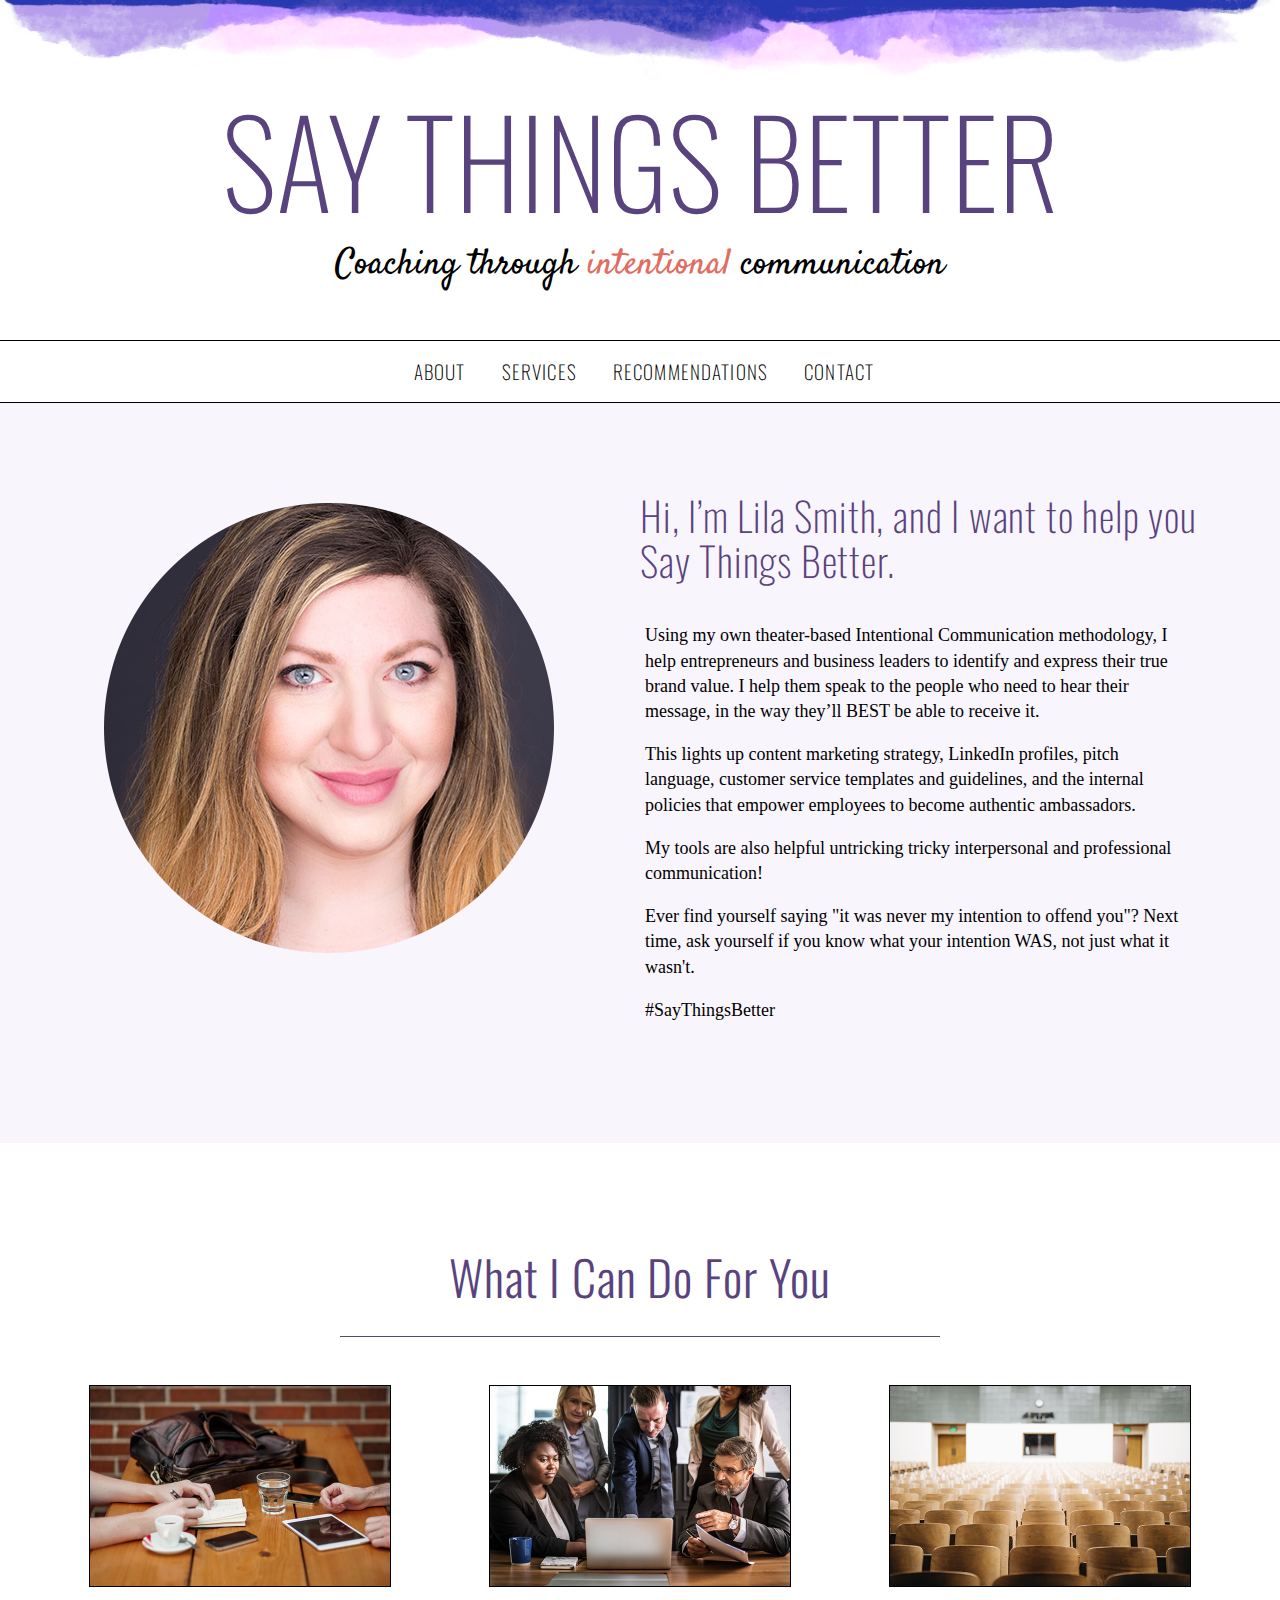
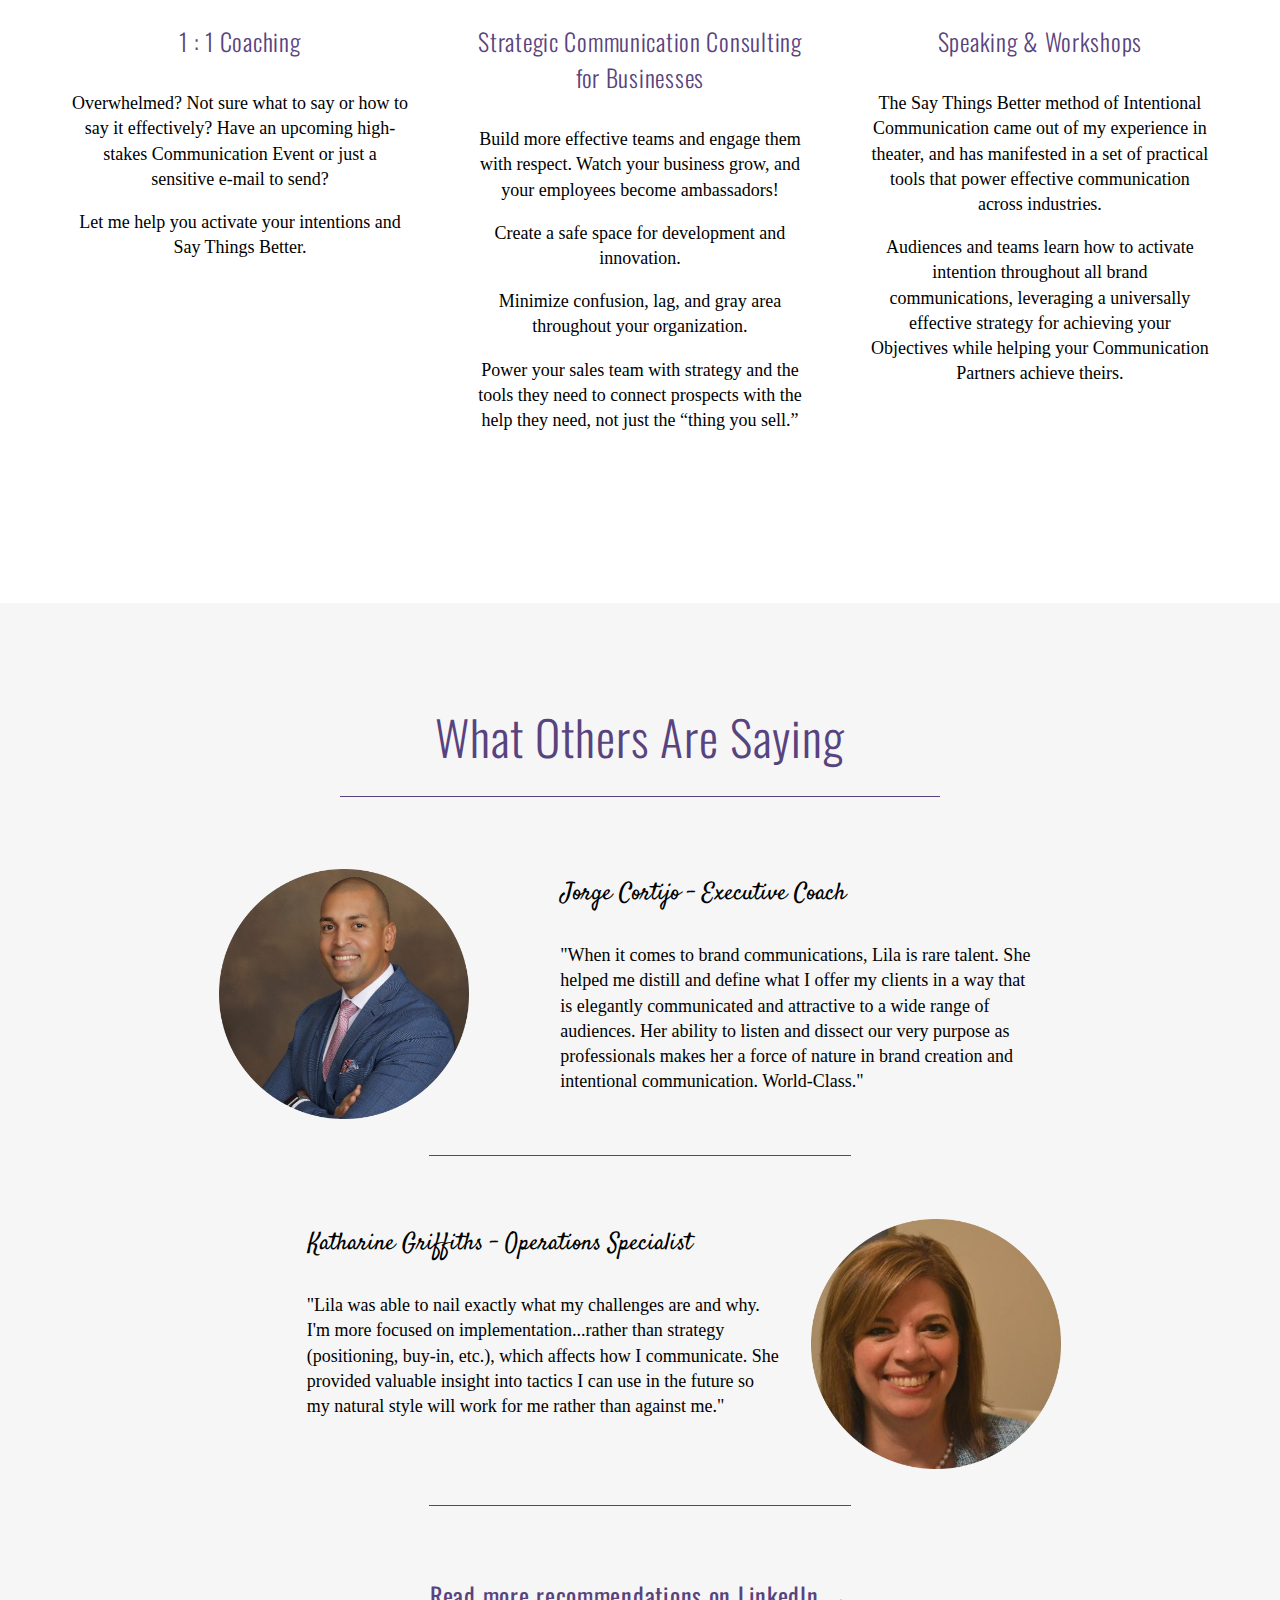
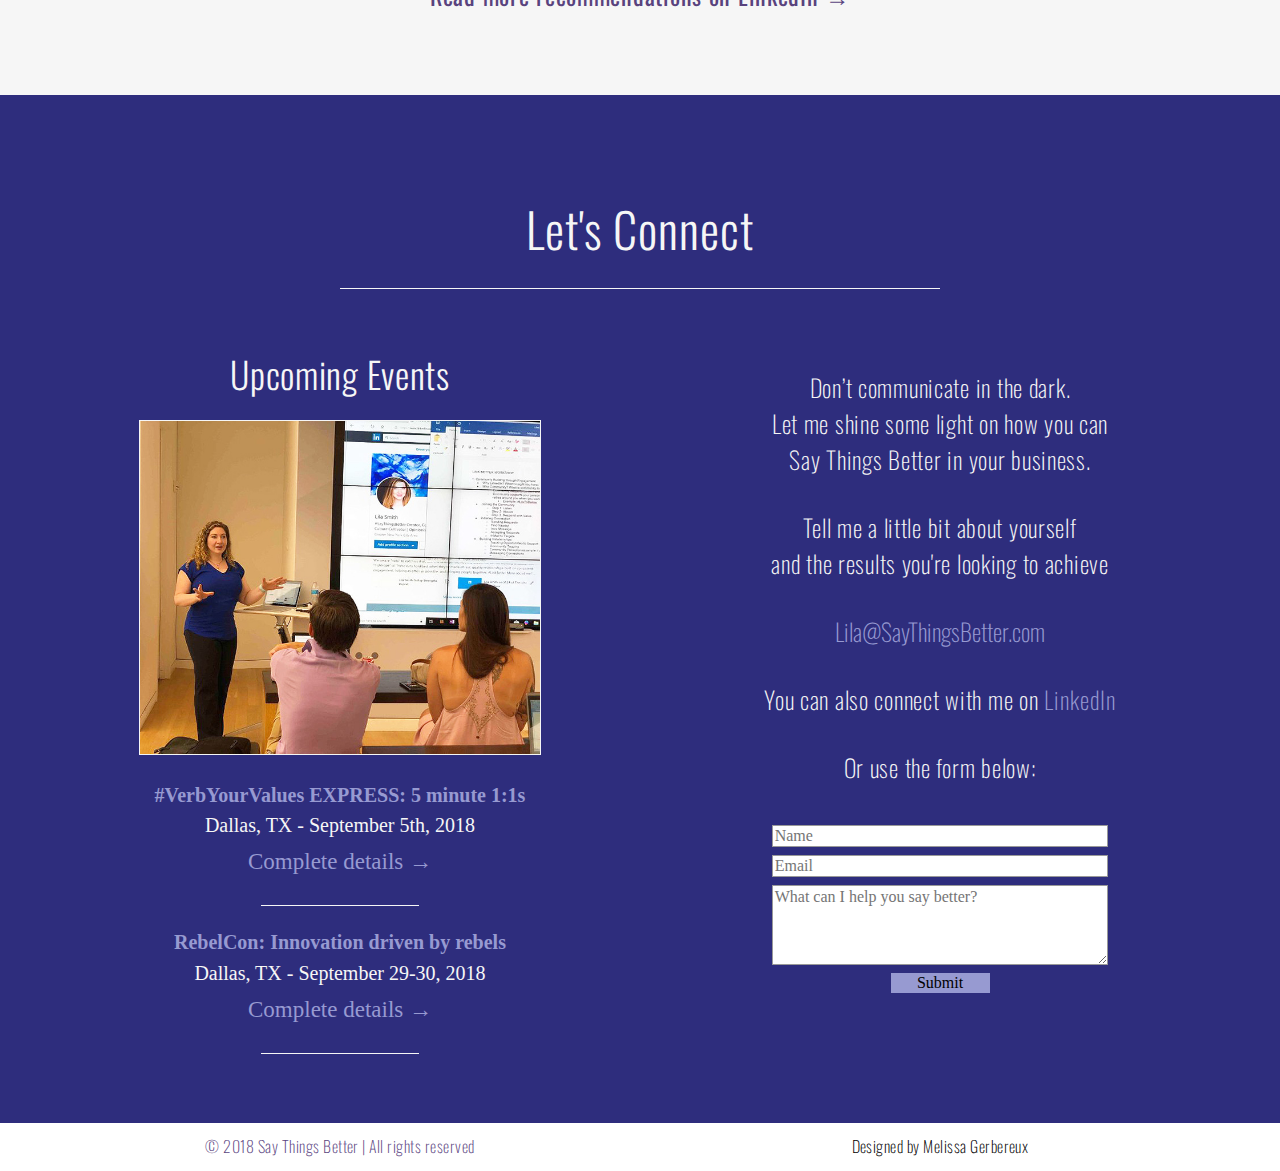
<file: index.html>
<!doctype html>
<html lang="en">
    <head>
      <meta charset="utf-8">
      <meta http-equiv="x-ua-compatible" content="ie=edge">
      <meta name="viewport" content="width=device-width, initial-scale=1, shrink-to-fit=no">
      <title>Say Things Better | Lila Smith</title>
      <link rel="icon" type="image/png" href="img/megaphone.png" />
      <link rel="stylesheet" href="css/normalize.css">
      <link rel="stylesheet" href="css/main.css">
      <link href="https://fonts.googleapis.com/css?family=Satisfy" rel="stylesheet">
      <link href="https://fonts.googleapis.com/css?family=Oswald:200,300,400" rel="stylesheet">
    </head>
    <body>
      <header>
        <div class="full-width">
          <h1>Say Things Better</h1>
          <h2>Coaching through <span>intentional</span> communication</h2>
        </div>
      </header>
      <nav>
        <div class="full-width">
          <ul>
            <li><a href="#about">About</a></li>
            <li><a href="#services">Services</a></li>
            <li><a href="#recommendations">Recommendations</a></li>
            <li><a href="#contact">Contact</a></li>
          </ul>
        </div>
      </nav>
      <main>
        <section id="about">
          <div class="full-width">
            <div class="half-width">
              <img src="img/lila-headshot.png" alt="Hi, I'm Lila Smith" />
            </div>
            <div class="half-width">
              <h3>Hi, I’m Lila Smith, and I want to help you<br> Say Things Better.</h3>
              <p>Using my own theater-based Intentional Communication methodology, I help entrepreneurs and business leaders to identify and express their true brand value. I help them speak to the people who need to hear their message, in the way they’ll BEST be able to receive it.</p>
              <p>This lights up content marketing strategy, LinkedIn profiles, pitch language, customer service templates and guidelines, and the internal policies that empower employees to become authentic ambassadors.</p>
              <p>My tools are also helpful untricking tricky interpersonal and professional communication!</p>
              <p>Ever find yourself saying "it was never my intention to offend you"? Next time, ask yourself if you know what your intention WAS, not just what it wasn't.</p>
              <p>#SayThingsBetter</p>
            </div>
          </div>
        </section>
        <section id="services">
          <div class="full-width">
            <h3>What I can do for you</h3>
            <div class="third-width">
              <img src="img/services1.jpg" width="300px" alt="1 : 1 Coaching" />
              <h4>1 : 1 Coaching</h4>
              <p>Overwhelmed? Not sure what to say or how to say it effectively? Have an upcoming high-stakes Communication Event or just a sensitive e-mail to send?</p>
              <p>Let me help you activate your intentions and Say Things Better.</p>
            </div>
            <div class="third-width">
              <img src="img/services2.jpg" width="300px" alt="Strategic Communication Consulting for Businesses" />
              <h4>Strategic Communication Consulting<br> for Businesses</h4>
              <p>Build more effective teams and engage them with respect. Watch your business grow, and your employees become ambassadors!</p>
              <p>Create a safe space for development and innovation.</p>
              <p>Minimize confusion, lag, and gray area throughout your organization.</p>
              <p>Power your sales team with strategy and the tools they need to connect prospects with the help they need, not just the “thing you sell.”</p>
            </div>
            <div class="third-width">
              <img src="img/services3.jpg" width="300px" alt="Speaking & Workshops" />
              <h4>Speaking & Workshops</h4>
              <p>The Say Things Better method of Intentional Communication came out of my experience in theater, and has manifested in a set of practical tools that power effective communication across industries.</p>
              <p>Audiences and teams learn how to activate intention throughout all brand communications, leveraging a universally effective strategy for achieving your Objectives while helping your Communication Partners achieve theirs.</p>
            </div>
          </div>
        </section>
        <section id="recommendations">
          <div class="full-width">
            <h3>What others are saying</h3>
          </div>
          <div class="full-rec">
            <div class="rec-img1">
              <img src="img/jorge-cortijo.png" width="250px" alt="Jorge Cortijo" />
            </div>
            <div class="rec-copy1">
              <h4>Jorge Cortijo - Executive Coach</h4>
              <p>"When it comes to brand communications, Lila is rare talent. She helped me distill and define what I offer my clients in a way that is elegantly communicated and attractive to a wide range of audiences. Her ability to listen and dissect our very purpose as professionals makes her a force of nature in brand creation and intentional communication. World-Class."</p>
            </div>
          </div>
          <div class="full-rec">
            <div class="rec-img2">
              <img src="img/katharine-griffiths.png" width="250px" alt="Katharine Griffiths" />
            </div>
            <div class="rec-copy2">
              <h4>Katharine Griffiths - Operations Specialist</h4>
              <p>"Lila was able to nail exactly what my challenges are and why. I'm more focused on implementation...rather than strategy (positioning, buy-in, etc.), which affects how I communicate. She provided valuable insight into tactics I can use in the future so my natural style will work for me rather than against me."</p>
            </div>
          </div>
          <div class="rec-link">
            <a href="https://www.linkedin.com/in/lilasmith/" target="_blank">Read more recommendations on LinkedIn &#8594;</a>
          </div>
        </section>
        <section id="contact">
          <div class="full-width">
            <h3>Let's connect</h3>
            <div class="half-width">
              <h5>Upcoming Events</h5>
              <img src="img/speaking.jpg" width="400px" alt="Speaking engagement" />
              <h6>#VerbYourValues EXPRESS: 5 minute 1:1s</h6>
              <p>Dallas, TX - September 5th, 2018<br>
              <a href="https://www.eventbrite.com/e/verbyourvalues-express-5-minute-11s-with-lila-smith-of-say-things-better-tickets-49235404420" target="_blank">Complete details &#8594;</a></p>
              <h6>RebelCon: Innovation driven by rebels</h6>
              <p>Dallas, TX - September 29-30, 2018<br>
              <a href="https://www.rebelrolemodel.com/rebelcon/" target="_blank">Complete details &#8594;</a></p>
            </div>
            <div class="half-width">
              <h4>Don’t communicate in the dark.<br>Let me shine some light on how you can<br>Say Things Better in your business.</h4>
              <h4>Tell me a little bit about yourself<br>
                  and the results you're looking to achieve</h4>
              <a href="mailto:lila@saythingsbetter.com">Lila@SayThingsBetter.com</a>
              <h4>You can also connect with me on <a href="https://www.linkedin.com/in/lilasmith/" target="_blank">LinkedIn</a></h4>
              <h4>Or use the form below:</h4>
              <form action="https://formspree.io/lila@saythingsbetter.com" method="post">
                <input type="hidden" name="_subject" value="Say Things Better form submission" />
                <div>
                  <input type="text" id="name" name="name" placeholder="Name" />
                </div>
                <div>
                  <input type="email" id="mail" name="_replyto" placeholder="Email" />
                </div>
                <div>
                  <textarea id="msg" name="message" placeholder="What can I help you say better?"></textarea>
                </div>
                <div class="button">
                  <input type="hidden" name="_next" value="thanks.html" />
                  <button type="submit">Submit</button>
                </div>
              </form>
            </div>
          </div>
        </section>
      </main>
      <footer>
        <div class="full-width">
          <div class="half-width">
            <h1>© 2018 Say Things Better | All rights reserved</h1>
          </div>
          <div class="half-width">
            <h1><a href="http://meleux.com" target="_blank">Designed by Melissa Gerbereux</a></h1>
          </div>
        </div>
      </footer>
    </body>
</html>
</file>
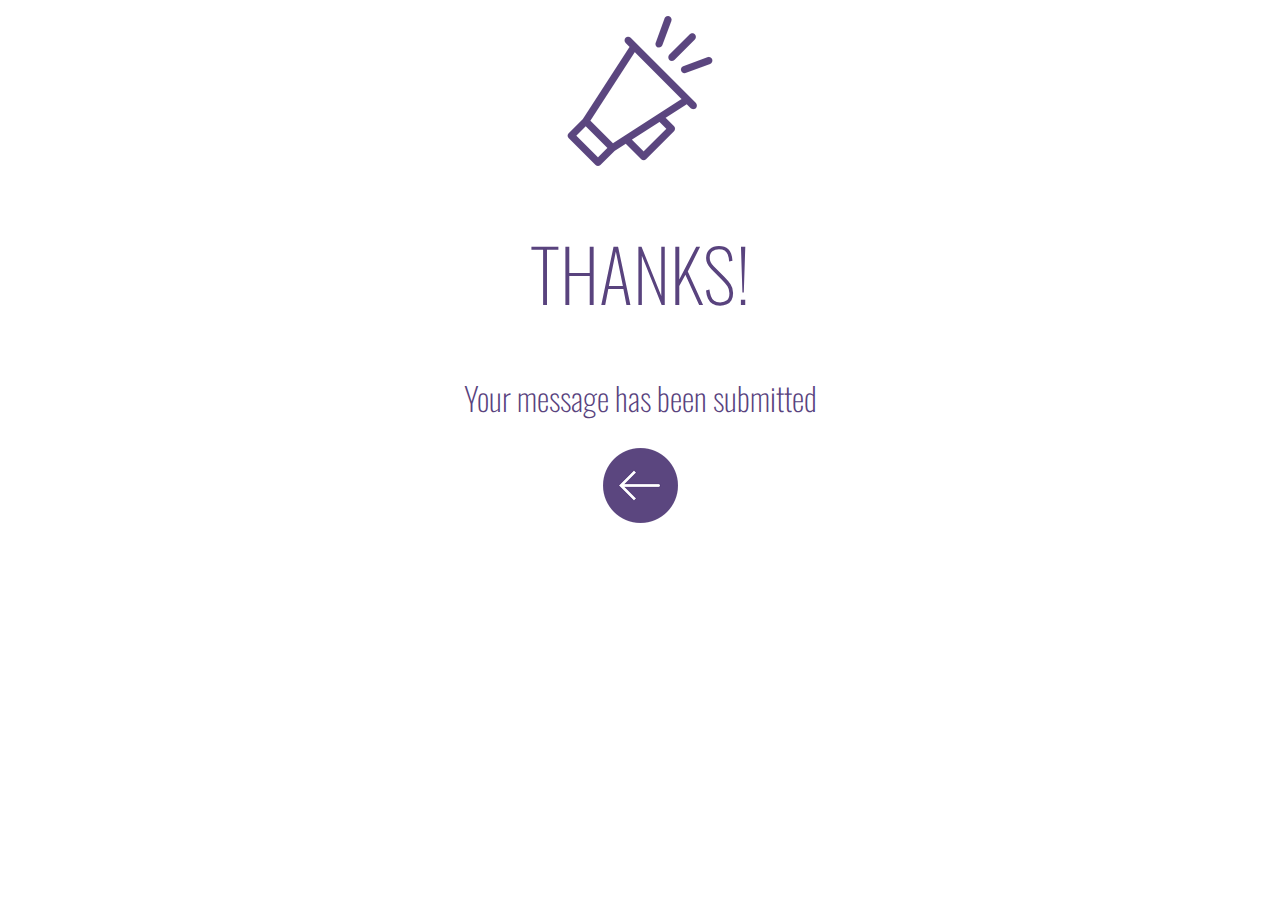
<file: thanks.html>
<!doctype html>
<html lang="en">
    <head>
      <meta charset="utf-8">
      <meta http-equiv="x-ua-compatible" content="ie=edge">
      <meta name="viewport" content="width=device-width, initial-scale=1, shrink-to-fit=no">
      <title>Say Things Better | Thanks!</title>
      <link rel="icon" type="image/png" href="img/megaphone.png" />
      <link rel="stylesheet" href="css/normalize.css">
      <link rel="stylesheet" href="css/thanks.css">
      <link href="https://fonts.googleapis.com/css?family=Oswald:200,300,400" rel="stylesheet">
    </head>
    <body>
      <header>
        <img src="img/megaphone-lg.png" width="150px" alt="megaphone icon" />
        <h1>Thanks!</h1>
      </header>
      <div class="text">
        <h2>Your message has been submitted</h2>
      </div>
      <div class="return">
        <a href="index.html"><img src="img/left-arrow.png" width="75px" alt="return arrow" /></a>
      </div>
    </body>
</html>
</file>
<file: css/main.css>
/***** BASE STYLES *****/
html {
    font-size: 16px;
}

body {
  font-family: 'Charter', serif;
  font-size: 1em;
}

/* unvisited link */
a:link {
    color: #000000;
}

/* visited link */
a:visited {
    color: #000000;
}

/* mouse over link */
a:hover {
    color: #e06d5f;
}

/* selected link */
a:active {
    color: #e06d5f;
}

/***** GRID *****/

.full-width {
  width: 100%;
  max-width: 1200px;
  margin: 0 auto;
}

.half-width {
  width: 100%;
}

.third-width {
  width: 100%;
}

/***** HEADER *****/

header {
  font-size: 1em;
  height: auto;
  background: url('../img/hero-bg.png');
  background-size: 100%;
  background-repeat: no-repeat;
  position: relative;
  background-color: #ffffff;
  top: -3em;
  text-align: center;
}

header h1 {
  font-family: 'Oswald', sans-serif;
  font-size: 4.5em;
  line-height: 1em;
  font-weight: 200;
  color: #59437e;
  text-transform: uppercase;
  padding: .4em 0;
}

header h2 {
  font-family: 'Satisfy', cursive;
  font-size: 2em;
  line-height: 1.25em;
  font-weight: 100;
  color: #000000;
  margin-top: -1.2em;
  margin-left: auto;
  margin-right: auto;
  max-width: 90%;
}

header h2 span {
  color: #e06d5f;
}

nav {
  background: #ffffff;
  font-size: 1em;
  width: auto;
  height: auto;
  color: #000000;
  text-align: center;
  clear: both;
  margin-top: -3em;
  margin-left: -2.75em;
  border-top: 1px solid #000000;
  border-bottom: 1px solid #000000;
  top: 0;
  position: sticky;
  position: -webkit-sticky;
}

nav ul li {
  display: inline;
  padding-left: .5em;
}

nav ul li a {
  text-transform: uppercase;
  text-decoration: none;
  font-family: 'Oswald', sans-serif;
  font-size: 1em;
  letter-spacing: .06em;
  font-weight: 200;
}

/***** ABOUT *****/

#about {
  background: #f9f5fc;
  font-size: 1em;
  padding: 3.125em 0;
  height: auto;
}

#about img {
  max-width: 90%;
  margin-left: 1.2em;
}

#about h3 {
  font-family: 'Oswald', sans-serif;
  font-size: 2.5em;
  font-weight: 200;
  line-height: 1.125em;
  letter-spacing: .02em;
  color: #59437e;
  margin-left: .25em;
}

#about p {
  font-size: 1.125em;
  color: #000000;
  line-height: 1.4em;
  padding-right: .5em;
  margin-left: .5em;
}

/***** SERVICES *****/

#services {
  background: #ffffff;
  font-size: 1em;
  padding: 3.125em 0;
  text-align: center;
  height: auto;
}

#services .third-width {
  padding-bottom: 2em;
}

#services img {
  border: 1px solid #000000;
  max-width: 100%;
}

#services h3 {
  font-family: 'Oswald', sans-serif;
  font-size: 2em;
  font-weight: 300;
  letter-spacing: .02em;
  color: #59437e;
  text-transform: capitalize;
}

#services h3:after {
    content: "";
    display: block;
    margin: 0 auto;
    width: 50%;
    padding-top: .5em;
    border-bottom: 1px solid #59437e;
}

#services h4 {
  font-family: 'Oswald', sans-serif;
  font-size: 1.5em;
  font-weight: 300;
  letter-spacing: .03em;
  color: #59437e;
}

#services p {
  font-size: 1.125em;
  line-height: 1.4em;
  color: #000000;
  width: 85%;
  margin-left: auto;
  margin-right: auto;
}

/***** RECOMMENDATIONS *****/

#recommendations {
  background: #f6f6f6;
  font-size: 1em;
  padding: 3.125em 0;
  text-align: center;
  height: auto;
}

#recommendations h3 {
  font-family: 'Oswald', sans-serif;
  font-size: 2em;
  font-weight: 300;
  letter-spacing: .02em;
  color: #59437e;
  text-transform: capitalize;
}

#recommendations h3:after {
    content: "";
    display: block;
    margin: 0 auto;
    width: 50%;
    padding-top: .5em;
    border-bottom: 1px solid #59437e;
}

#recommendations .full-rec {
  width: 100%;
  height: auto;
  margin-left: auto;
  margin-right: auto;
  clear: both;
  padding-bottom: 2em;
}

#recommendations .full-rec:after {
    content: "";
    display: block;
    margin: 0 auto;
    width: 50%;
    padding-top: 2em;
    border-bottom: 1px solid #59437e;
    clear: both;
}

#recommendations .rec-img1 {
  width: 100%;
  padding-top: 0;
}

#recommendations .rec-img1 img {
  max-width: 80%;
}

#recommendations .rec-copy1 {
  width: 100%;
}

#recommendations .rec-copy1 h4 {
  font-family: 'Satisfy', cursive;
  font-size: 1.5em;
  font-weight: 100;
  color: #000000;
  text-align: center;
}

#recommendations .rec-copy1 p {
  font-size: 1.125em;
  line-height: 1.4em;
  color: #000000;
  width: 80%;
  text-align: left;
  margin-left: auto;
  margin-right: auto;
}

#recommendations .rec-img2 {
  width: 100%;
  padding-top: 0;
}

#recommendations .rec-img2 img {
  max-width: 80%;
}

#recommendations .rec-copy2 {
  width: 100%;
}

#recommendations .rec-copy2 h4 {
  font-family: 'Satisfy', cursive;
  font-size: 1.5em;
  font-weight: 100;
  color: #000000;
  text-align: center;
}

#recommendations .rec-copy2 p {
  font-size: 1.125em;
  line-height: 1.4em;
  color: #000000;
  width: 80%;
  text-align: left;
  margin-left: auto;
  margin-right: auto;
}

#recommendations .rec-link {
  width: 60%;
  margin-left: auto;
  margin-right: auto;
  clear: both;
  padding-top: 2em;
}

#recommendations a {
  font-family: 'Oswald', sans-serif;
  font-size: 1.5em;
  font-weight: 400;
  letter-spacing: .03em;
  color: #59437e;
  text-decoration: none;
}

/***** CONTACT *****/

#contact {
  background: #2e2d7d;
  font-size: 1em;
  height: auto;
  padding: 3.125em 0;
  text-align: center;
}

#contact h3 {
  font-family: 'Oswald', sans-serif;
  font-size: 2em;
  font-weight: 300;
  letter-spacing: .02em;
  color: #f6f6f6;
  text-transform: capitalize;
}

#contact h3:after {
    content: "";
    display: block;
    margin: 0 auto;
    width: 50%;
    padding-top: .5em;
    border-bottom: 1px solid #f6f6f6;
}

#contact img {
  border: 1px solid #f6f6f6;
  max-width: 90%;
}

#contact p {
    font-size: 1.25em;
    line-height: 2em;
    color: #f6f6f6;
    width: 80%;
    margin-left: auto;
    margin-right: auto;
    margin-top: .125em;
}

#contact p a {
  font-size: 1.15em;
  font-family: 'Charter', serif;
  line-height: 2em;
  color: #979ad1;
  font-weight: 200;
  text-decoration: none;
}

#contact p:after {
    content: "";
    display: block;
    margin: 0 auto;
    width: 40%;
    padding-top: 1em;
    border-bottom: 1px solid #f6f6f6;
    clear: both;
}

#contact h4 {
  font-family: 'Oswald', sans-serif;
  font-size: 1.5em;
  font-weight: 200;
  letter-spacing: .03em;
  color: #f6f6f6;
}

#contact h4 a {
  font-size: 1em;
  color: #979ad1;
  font-family: 'Oswald', sans-serif;
  font-weight: 200;
  letter-spacing: .04em;
  text-decoration: none;
}

#contact h5 {
  font-family: 'Oswald', sans-serif;
  font-size: 2em;
  font-weight: 300;
  letter-spacing: .02em;
  color: #f6f6f6;
  margin-top: .278em;
  margin-bottom: .556em;
}

#contact h6 {
  font-size: 1.25em;
  line-height: 1.4em;
  color: #979ad1;
  width: 80%;
  margin-left: auto;
  margin-right: auto;
  margin-top: 1.11em;
  margin-bottom: 0;
}

#contact a {
  color: #979ad1;
  font-family: 'Oswald', sans-serif;
  font-size: 1.5em;
  font-weight: 200;
  text-decoration: none;
}

form {
  margin: 0 auto;
  width: 80%;
  font-size: 1em;
  padding: .5em;
}

form div + div {
  margin-top: .5em;
}

input, textarea {
  font: 1em;
  width: 100%;
  outline: none;
  border: 1px solid #999;
}

textarea {
  vertical-align: top;
  height: 5em;
}

button {
  margin-left: auto;
  margin-right: auto;
  text-align: center;
  background-color: #979ad1;
  outline: none;
  border: none;
  width: 25%;
}

/***** FOOTER *****/

footer {
  font-size: 1em;
  height: 3em;
  background: #ffffff;
  text-align: center;
}

footer h1 {
  font-family: 'Oswald', sans-serif;
  font-size: 1em;
  font-weight: 200;
  letter-spacing: .03em;
  color: #5b467f;
}

footer a {
  text-decoration: none;
}

/*---------- TABLET ----------*/
@media all and (min-width:768px) {
  /***** HEADER *****/
  header h1 {
    padding: .75em 0;
  }

  header h2 {
    margin-top: -2.5em;
  }

  nav {
    margin-top: -2em;
    margin-left: -4em;
    text-align: center;
  }

  nav ul li {
    padding-left: 2em;
  }

  nav ul li a {
    font-size: 1.2em;
  }

  /***** ABOUT *****/
  #about img {
    margin-left: 9em;
    max-width: 90%;
  }

  #about h3 {
    margin-left: 2.25em;
  }

  #about p {
    margin-left: auto;
    margin-right: auto;
    max-width: 75%;
  }

  /***** SERVICES *****/
  #services p {
    max-width: 60%;
  }

  /***** RECOMMENDATIONS *****/
  #recommendations .rec-copy1 p {
    max-width: 60%;
  }

  #recommendations .rec-copy2 p {
    max-width: 60%;
  }

  /***** CONTACT *****/
  #contact p {
    max-width: 50%;
  }

  form {
    width: 50%;
  }
}

/*---------- DESKTOP ----------*/
@media all and (min-width:940px) {
  /***** GRID *****/

  .full-width {
    width: 100%;
    max-width: 1200px;
    margin: 0 auto;
  }

  .half-width {
    width: 50%;
    float: left;
  }

  .third-width {
    width: 33.33%;
    float: left;
  }

  /***** HEADER *****/

  header {
    font-size: 1em;
    height: 12.5em;
    background: url('../img/hero-bg.png');
    background-size: contain;
    background-repeat: no-repeat;
    position: relative;
    background-color: #ffffff;
    top: -5em;
  }

  header h1 {
    font-family: 'Oswald', sans-serif;
    font-size: 7.5em;
    font-weight: 200;
    line-height: normal;
    color: #59437e;
    text-transform: uppercase;
    text-align: center;
    padding: .583em 0;
  }

  header h2 {
    font-family: 'Satisfy', cursive;
    font-size: 2.25em;
    font-weight: 100;
    line-height: normal;
    color: #000000;
    text-align: center;
    margin-top: -4.444em;
  }

  header h2 span {
    color: #e06d5f;
  }

  nav {
    margin-top: 3.75em;
  }

  /***** ABOUT *****/

  #about {
    background: #f9f5fc;
    font-size: 1em;
    padding: 3.125em 0;
    height: 40em;
  }

  #about img {
    margin-left: 4em;
    padding-top: 3.125em;
    max-width: 100%;
  }

  #about h3 {
    font-family: 'Oswald', sans-serif;
    font-size: 2.5em;
    font-weight: 200;
    line-height: 1.125em;
    color: #59437e;
    margin-left: auto;
  }

  #about p {
    font-size: 1.125em;
    color: #000000;
    line-height: 1.4em;
    padding-right: 2.778em;
    margin-left: auto;
    max-width: 90%
  }

  /***** SERVICES *****/

  #services {
    background: #ffffff;
    font-size: 1em;
    padding: 3.125em 0;
    text-align: center;
    height: 60em;
  }

  #services img {
    border: 1px solid #000000;
  }

  #services h3 {
    font-family: 'Oswald', sans-serif;
    font-size: 3em;
    font-weight: 300;
    color: #59437e;
    text-transform: capitalize;
  }

  #services h3:after {
      content: "";
      display: block;
      margin: 0 auto;
      width: 50%;
      padding-top: .5em;
      border-bottom: 1px solid #59437e;
  }

  #services h4 {
    font-family: 'Oswald', sans-serif;
    font-size: 1.5em;
    font-weight: 300;
    color: #59437e;
  }

  #services p {
    font-size: 1.125em;
    line-height: 1.4em;
    color: #000000;
    max-width: 85%;
    margin-left: auto;
    margin-right: auto;
  }

  /***** RECOMMENDATIONS *****/

  #recommendations {
    background: #f6f6f6;
    font-size: 1em;
    padding: 3.125em 0;
    text-align: center;
    height: 62em;
  }

  #recommendations h3 {
    font-family: 'Oswald', sans-serif;
    font-size: 3em;
    font-weight: 300;
    color: #59437e;
    text-transform: capitalize;
  }

  #recommendations h3:after {
      content: "";
      display: block;
      margin: 0 auto;
      width: 50%;
      padding-top: .5em;
      border-bottom: 1px solid #59437e;
  }

  #recommendations .full-rec {
    width: 66%;
    height: 21.875em;
    margin-left: auto;
    margin-right: auto;
    clear: both;
    padding-bottom: 0;
  }

  #recommendations .full-rec:after {
      content: "";
      display: block;
      margin: 0 auto;
      width: 50%;
      padding-top: 2em;
      border-bottom: 1px solid #59437e;
      clear: both;
  }

  #recommendations .rec-img1 {
    width: 30%;
    float: left;
    padding-top: 1.5em;
  }

  #recommendations .rec-img1 img {
    max-width: 100%;
  }

  #recommendations .rec-copy1 {
    width: 70%;
    float: left;
  }

  #recommendations .rec-copy1 h4 {
    font-family: 'Satisfy', cursive;
    font-size: 1.5em;
    font-weight: 100;
    color: #000000;
    text-align: left;
    padding-left: 3.75em;
  }

  #recommendations .rec-copy1 p {
    font-size: 1.125em;
    line-height: 1.4em;
    color: #000000;
    max-width: 80%;
    text-align: left;
    padding-left: 3.333em;
  }

  #recommendations .rec-img2 {
    width: 30%;
    float: right;
    padding-top: 1.5em;
  }

  #recommendations .rec-img2 img {
    max-width: 100%;
  }

  #recommendations .rec-copy2 {
    width: 70%;
    float: right;
  }

  #recommendations .rec-copy2 h4 {
    font-family: 'Satisfy', cursive;
    font-size: 1.5em;
    font-weight: 100;
    color: #000000;
    text-align: left;
    padding-left: 3.75em;
  }

  #recommendations .rec-copy2 p {
    font-size: 1.125em;
    line-height: 1.4em;
    color: #000000;
    max-width: 80%;
    text-align: left;
    padding-left: 3.333em;
  }

  #recommendations .rec-link a {
    font-family: 'Oswald', sans-serif;
    font-size: 1.5em;
    font-weight: 400;
    color: #59437e;
    text-decoration: none;
  }

  /***** CONTACT *****/

  #contact {
    background: #2e2d7d;
    font-size: 1em;
    height: 58em;
    padding: 3.125em 0;
    text-align: center;
  }

  #contact h3 {
    font-family: 'Oswald', sans-serif;
    font-size: 3em;
    font-weight: 300;
    color: #f6f6f6;
    text-transform: capitalize;
  }

  #contact h3:after {
      content: "";
      display: block;
      margin: 0 auto;
      width: 50%;
      padding-top: .5em;
      border-bottom: 1px solid #f6f6f6;
  }

  #contact img {
    border: 1px solid #f6f6f6;
    max-width: 100%;
  }

  #contact p {
      font-size: 1.25em;
      line-height: 1.4em;
      color: #f6f6f6;
      max-width: 66%;
      margin-left: auto;
      margin-right: auto;
      margin-top: .125em;
  }

  #contact h4 {
    font-family: 'Oswald', sans-serif;
    font-size: 1.5em;
    font-weight: 200;
    color: #f6f6f6;
  }

  #contact h4 a {
    font-size: 1em;
    color: #979ad1;
    font-family: 'Oswald', sans-serif;
    font-weight: 200;
    text-decoration: none;
  }

  #contact h5 {
    font-family: 'Oswald', sans-serif;
    font-size: 2.25em;
    font-weight: 300;
    color: #f6f6f6;
    margin-top: .278em;
    margin-bottom: .556em;
  }

  #contact h6 {
    font-size: 1.25em;
    line-height: 1.4em;
    color: #979ad1;
    width: 66%;
    margin-left: auto;
    margin-right: auto;
    margin-top: 1.11em;
    margin-bottom: 0;
  }

  #contact a {
    color: #979ad1;
    font-family: 'Oswald', sans-serif;
    font-size: 1.5em;
    font-weight: 200;
    text-decoration: none;
  }

  form {
    margin: 0 auto;
    width: 66%;
    font-size: 1em;
    padding: .5em;
  }

  form div + div {
    margin-top: .5em;
  }

  input, textarea {
    font: 1em;
    width: 85%;
    box-sizing: border-box;
    border: 1px solid #999;
  }

  input:focus, textarea:focus {
    border-color: #000000;
  }

  textarea {
    vertical-align: top;
    height: 5em;
  }

  button {
    text-align: center;
    background-color: #979ad1;
    width: 25%;
    margin-left: auto;
    margin-right: auto;
  }
}
</file>
<file: css/thanks.css>
/***** BASE STYLES *****/
html {
    font-size: 16px;
}

body {
  background-color: #ffffff;
  font-family: 'Oswald', sans-serif;
  font-size: 1em;
  color: #59437e;
  text-align: center;
}

/***** CONTENT STYLES *****/
header img {
  margin-left: auto;
  margin-right: auto;
  padding-top: 1em;
  max-width: 100%;
}

header h1 {
  font-size: 4.5em;
  font-weight: 200;
  text-transform: uppercase;
}

.text h2 {
  font-size: 2em;
  font-weight: 200;
}

.return a {
  text-decoration: none;
}

.return img {
  margin-left: auto;
  margin-right: auto;
  padding-bottom: 1em;
  max-width: 100%;
}
</file>
